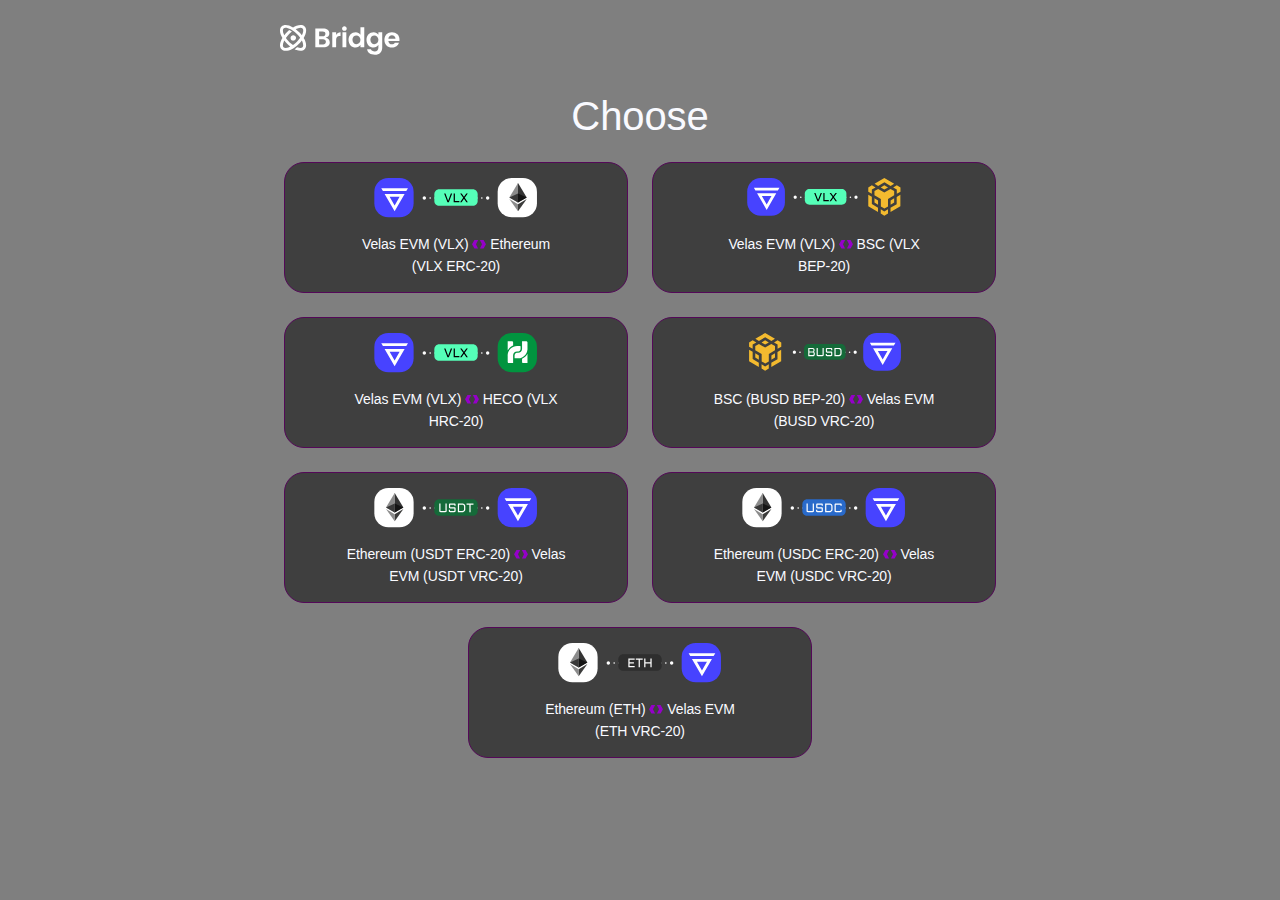
<file: bridge-landing/index.html>
<!DOCTYPE html>
<html lang="en" class="no-js">
   <head>
      <meta charset="utf-8">
      <meta http-equiv="X-UA-Compatible" content="IE=edge">
      <meta name="viewport" content="width=device-width,initial-scale=1">
      <link rel="icon" href="images/core.ico" />
      <title>Bridges</title>
      <link rel="stylesheet" href="css/style.css">
   </head>
   <body class="t">
      <div class="rn">
         <header class="nb reveal-from-top">
            <div class="tcontainern">
               <div class="n_">
                  <div class="nk">
                     <h1 class="sz"><a href="index.html"><img src="images/logo.svg" alt="Bridge" width="120" height="32"></a></h1>
                  </div>
               </div>
            </div>
         </header>
         <main class="nw">
            <section class="in nx">
               <div class="tcontainern">
                  <div class="testimonial-inner rd i_">
                     <div class="rv s_">
                        <div class="scontainero">
                           <h1 class="oe ok">Choose</h1>
                        </div>
                     </div>
                     <div class="tiles-wrap">
                        <div class="ng reveal-from-right" data-reveal-delay="200">
                           <a href="https://velas-vlx-eth.multichain.to" >
                              <div class="ny">
                                 <div class="ir">
                                 <img src="images/bridge-01.svg" alt="Bridge 01">
                                 <h2 class="oe ok">Velas EVM (VLX) <img src="images/arrow.svg" alt="<>" style="display: inline-block;"> Ethereum (VLX ERC-20)</h2>
                                 </div>
                              </div>
                           </a>
                        </div>
                        <div class="ng reveal-from-bottom">
                           <a href="https://velas-vlx-bsc.multichain.to" >
                              <div class="ny">
                              <div class="ir">
                                <img src="images/bridge-02.svg" alt="Bridge 02">
                                <h2 class="oe ok">Velas EVM (VLX) <img src="images/arrow.svg" alt="<>" style="display: inline-block;"> BSC (VLX BEP-20)</h2>
                              </div>
                           </div>
                        </a>
                        </div>
                        <div class="ng reveal-from-left" data-reveal-delay="200">
                           <a href="https://velas-vlx-heco.multichain.to" >
                              <div class="ny">
                              <div class="ir">
                                <img src="images/bridge-03.svg" alt="Bridge 03">
                                <h2 class="oe ok">Velas EVM (VLX) <img src="images/arrow.svg" alt="<>" style="display: inline-block;"> HECO (VLX HRC-20)</h2>
                              </div>
                           </div>
                        </a>
                        </div>
                        <div class="ng reveal-from-right" data-reveal-delay="200">
                            <a href="https://velas-busd-bsc.multichain.to" >
                              <div class="ny">
                               <div class="ir">
                                <img src="images/bridge-04.svg" alt="Bridge 04">
                                <h2 class="oe ok">BSC (BUSD BEP-20) <img src="images/arrow.svg" alt="<>" style="display: inline-block;"> Velas EVM (BUSD VRC-20)</h2>
                                </div>
                             </div>
                           </a>
                         </div>
                         <div class="ng reveal-from-left" data-reveal-delay="200">
                            <a href="https://velas-usdt-eth.multichain.to" >
                              <div class="ny">
                               <div class="ir">
                                <img src="images/bridge-06.svg" alt="Bridge 06">
                                <h2 class="oe ok">Ethereum (USDT ERC-20) <img src="images/arrow.svg" alt="<>" style="display: inline-block;"> Velas EVM (USDT VRC-20)</h2>
                                </div>
                             </div>
                           </a>
                         </div>
                         <div class="ng reveal-from-bottom">
                            <a href="https://velas-usdc-eth.multichain.to" >
                              <div class="ny">
                               <div class="ir">
                                <img src="images/bridge-07.svg" alt="Bridge 07">
                                <h2 class="oe ok">Ethereum (USDC ERC-20) <img src="images/arrow.svg" alt="<>" style="display: inline-block;"> Velas EVM (USDC VRC-20)</h2>
                                </div>
                             </div>
                           </a>
                         </div>
                         <div class="ng reveal-from-bottom">
                           <a href="https://velas-eth-eth.multichain.to" >
                             <div class="ny">
                              <div class="ir">
                               <img src="images/bridge-05.svg" alt="Bridge 05">
                               <h2 class="oe ok">Ethereum (ETH) <img src="images/arrow.svg" alt="<>" style="display: inline-block;"> Velas EVM (ETH VRC-20)</h2>
                               </div>
                            </div>
                          </a>
                        </div>
                     </div>
                  </div>
               </div>
            </section>
            
         </main>
      </div>
   </body>
</html>
</file>
<file: bridge-landing/css/style.css>
html { line-height: 1.15; text-size-adjust: 100%; }
body { margin: 0px; }
a { text-decoration: none; }
article, aside, footer, header, nav, section { display: block; }
img { border-style: none; }
svg:not(:root) { overflow: hidden; }
html { box-sizing: border-box; }
body { background: url("https://res.cloudinary.com/dfbhd7liw/image/upload/v1637668838/bg.png") 0% 0% / cover no-repeat; }
img { border-radius: 2px; }
img, svg, video { display: block; height: auto; max-width: 100%; }
html { font-size: 20px; line-height: 32px; letter-spacing: -0.1px; }
body, button, input, select, textarea { font-family: Heebo, sans-serif; font-weight: 400; }
.tcontainern, .rcontaineri, .scontainero { width: 100%; margin: 0px auto; padding-left: 16px; padding-right: 16px; }
.tcontainern { max-width: 1128px; }
.scontainero { max-width: 668px; }
[class*="container"] [class*="container"] { padding-left: 0px; padding-right: 0px; }
[class*="container"] .scontainero { max-width: 620px; }
fieldset { padding: 0px; margin: 0px; border: 0px; }
.tiles-wrap { display: flex; flex-wrap: wrap; -webkit-box-pack: center; justify-content: center; margin-right: -12px; margin-left: -12px; margin-top: -12px; }
.tiles-wrap:last-of-type { margin-bottom: -12px; }
.tiles-wrap:not(:last-of-type) { margin-bottom: 12px; }
.ng { flex-basis: 330px; max-width: 330px; box-sizing: content-box; padding: 12px; }
.ng * { box-sizing: border-box; }
.ny { display: flex; flex-flow: column wrap; -webkit-box-orient: vertical; -webkit-box-direction: normal; height: 100%; padding: 32px 24px; }
.nb { top: 0px; width: 100%; position: absolute !important; z-index: 10 !important; }
.nb + .nw .nx:first-of-type { padding-top: 80px; }
.nb .nk { margin-right: 32px; }
.n_ { display: flex; -webkit-box-pack: justify; justify-content: space-between; -webkit-box-align: center; align-items: center; height: 80px; }
.rt .rn { max-width: 1440px; margin: 0px auto; box-shadow: rgba(22, 23, 27, 0.8) 0px 20px 48px; }
.rt .rn::before { content: ""; position: absolute; top: 0px; left: 0px; width: 100%; height: 100%; background: rgb(22, 23, 27); z-index: -10; }
.rn { position: relative; overflow: hidden; display: flex; -webkit-box-orient: vertical; -webkit-box-direction: normal; flex-direction: column; min-height: 100vh; background: rgba(0, 0, 0, 0.5); }
.nw { -webkit-box-flex: 1; flex: 1 0 auto; }
.rr { position: relative; }
.rr::before { content: ""; position: absolute; bottom: 0px; left: 0px; width: 100%; height: 100%; background: rgba(0, 0, 0, 0.5); z-index: -3; }
.ri { padding: 48px 0px; }
.rs { padding-bottom: 12px; }
.rl a, .rc a { display: flex; }
.rl ul, .rc ul { display: flex; flex-wrap: wrap; -webkit-box-pack: center; justify-content: center; -webkit-box-align: center; align-items: center; white-space: nowrap; margin-bottom: 0px; }
.rl ul { margin-right: -16px; margin-left: -16px; }
.rl li { padding: 0px 8px; }
.rl a { padding: 8px; }
.rl a svg { fill: rgb(255, 255, 255); transition: fill 0.15s ease 0s; }
.rl a:hover svg { fill: rgb(105, 145, 250); }
.rd { position: relative; padding-top: 48px; padding-bottom: 48px; }
.rv { padding-bottom: 30px; }
.rx .tiles-wrap { margin-right: -16px; margin-left: -16px; margin-top: -16px; }
.rx .tiles-wrap:last-of-type { margin-bottom: -16px; }
.rx .tiles-wrap:not(:last-of-type) { margin-bottom: 16px; }
.rx .ng { flex-basis: 360px; max-width: 360px; padding: 16px; }
.rx .ny { padding: 0px; }
.r_ .ng { flex-basis: 344px; max-width: 344px; }
.r_ .ny { padding: 24px; }
.in .tiles-wrap.nm::after { flex-basis: 344px; max-width: 344px; }
.in .ng { flex-basis: 344px; max-width: 344px; }
.in .ny { padding: 15px 60px; }
.ir { -webkit-box-flex: 1; flex-grow: 1; }
.ir > img { width: 100%; height: 40px; margin: 0px auto 15px; }
.is .tiles-wrap { margin-right: -16px; margin-left: -16px; margin-top: -16px; }
.is .tiles-wrap:last-of-type { margin-bottom: -16px; }
.is .tiles-wrap:not(:last-of-type) { margin-bottom: 16px; }
.is .ng { flex-basis: 296px; max-width: 296px; padding: 16px; }
.is .ny { padding: 0px; }
.io .rd { padding-top: 48px; padding-bottom: 48px; }
.if .rd { padding-top: 26px; padding-bottom: 26px; }
.ic .ng { flex-basis: 344px; max-width: 344px; }
.ic .ny { padding: 0px; flex-wrap: nowrap; }
.iv .rv { padding-bottom: 32px; }
.iv .ny { padding: 0px; }
.rr { color: rgb(106, 111, 130); }
.r_ .ny { background: rgb(41, 43, 50); }
.in .ny { background: rgba(0, 0, 0, 0.5); border-radius: 20px; border: 1px solid rgb(84, 8, 88); text-align: center; }
.in .ny:hover { box-shadow: rgba(214, 20, 227, 0.4) 0px 0px 30px; transition: all 0.9s ease 0s; }
.ir { position: relative; }
.ik.i_::before { background: rgba(106, 111, 130, 0.32); }
.ic .ny { background: rgb(41, 43, 50); }
.st { list-style: none; padding: 0px; }
.st li { margin: 0px; }
.i_ { position: relative; }
.r .i_ { position: relative; }
.r .i_::before { content: ""; position: absolute; top: 0px; left: 0px; width: 100%; display: block; height: 1px; background: rgb(229, 233, 255); }
.s_ { text-align: center; }
.s_ img, .s_ svg, .s_ video { margin-left: auto; margin-right: auto; }
.s_ .vbuttonm { -webkit-box-pack: center; justify-content: center; }
.sz { margin: 0px; }
.oe { margin-top: 0px; }
.ok { margin-bottom: 0px; }
h1, h2, h3, h4, h5, h6, .i, .s, .o, .u, .a, .f {
  font-weight: 300;
  clear: both;
  color: #F9FAFF;
  word-wrap: break-word;
  overflow-wrap: break-word;
}
@media (min-width: 641px) {
  .rd {
    padding-top: 20px;
    padding-bottom: 40px;
  }}
@media (min-width: 641px) {
  h2, .s {
    font-size: 18px;
    line-height: 18px;
  }}
a {cursor: pointer}
h2, .s {
  font-size: 14px;
  line-height: 22px;
}
.tcontainern,
.rcontaineri,
.scontainero {
  width: 100%;
  margin: 0 auto;
  padding-left: 16px;
  padding-right: 16px
}
@media (min-width: 481px) {
  .tcontainern,
  .rcontaineri,
  .scontainero {
    padding-left: 24px;
    padding-right: 24px
  }
}

.tcontainern {
  max-width: 1128px
}
@media (min-width: 821px) {
  .tcontainern .nf .split-item .nh {
    width: 488px
  }
  .tcontainern .nf .split-item .nl {
    min-width: 528px
  }
}
.tcontainern {
  padding: 0;}

header .tcontainern {
  position: relative;
  width: 720px;
  margin-left: auto;
  margin-right: auto;
}
@media (max-width: 711px) {
  header .tcontainern {
    position: relative;
    width: 540px;
    margin-left: auto;
    margin-right: auto;
  }
  header .tcontainern .n_ .nk {
    margin-left: 20px

  }
}

main section {
  position: relative;
  max-width: 960px;
  margin-left: auto;
  margin-right: auto
}
</file>
